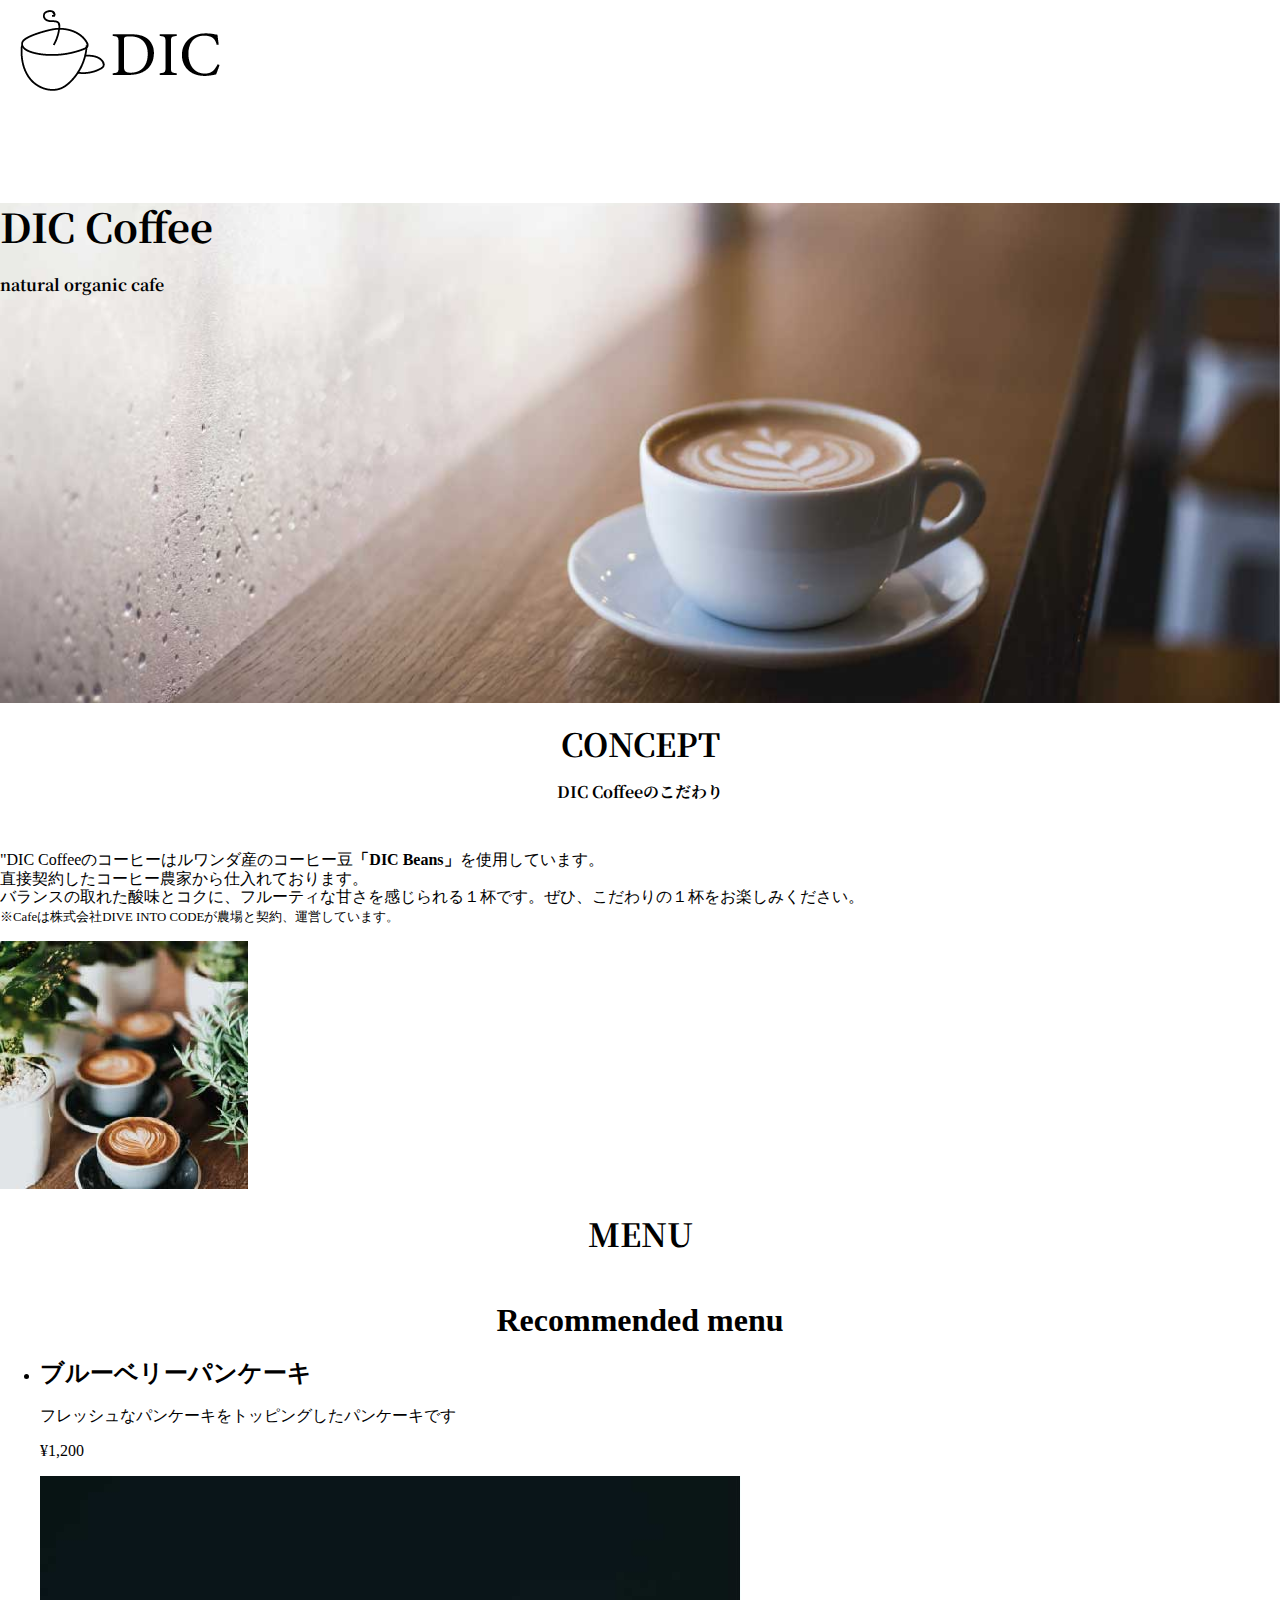
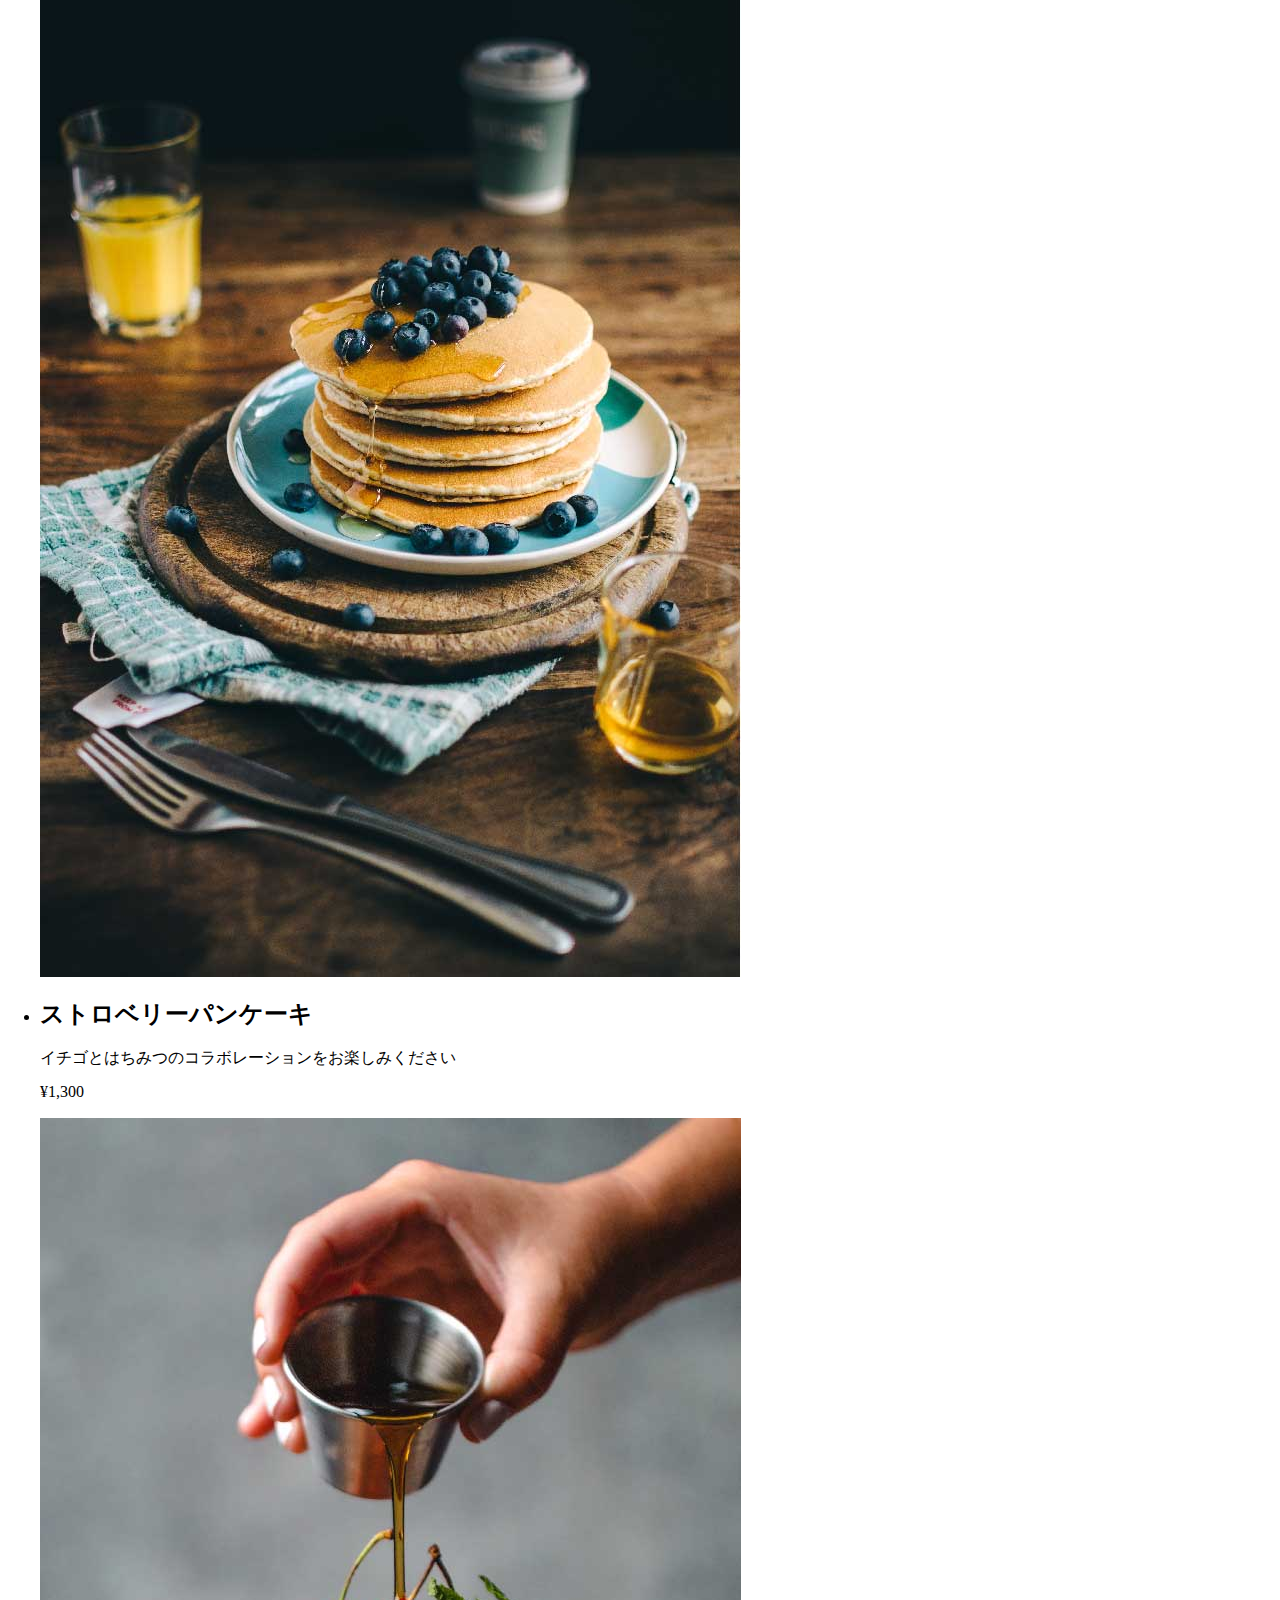
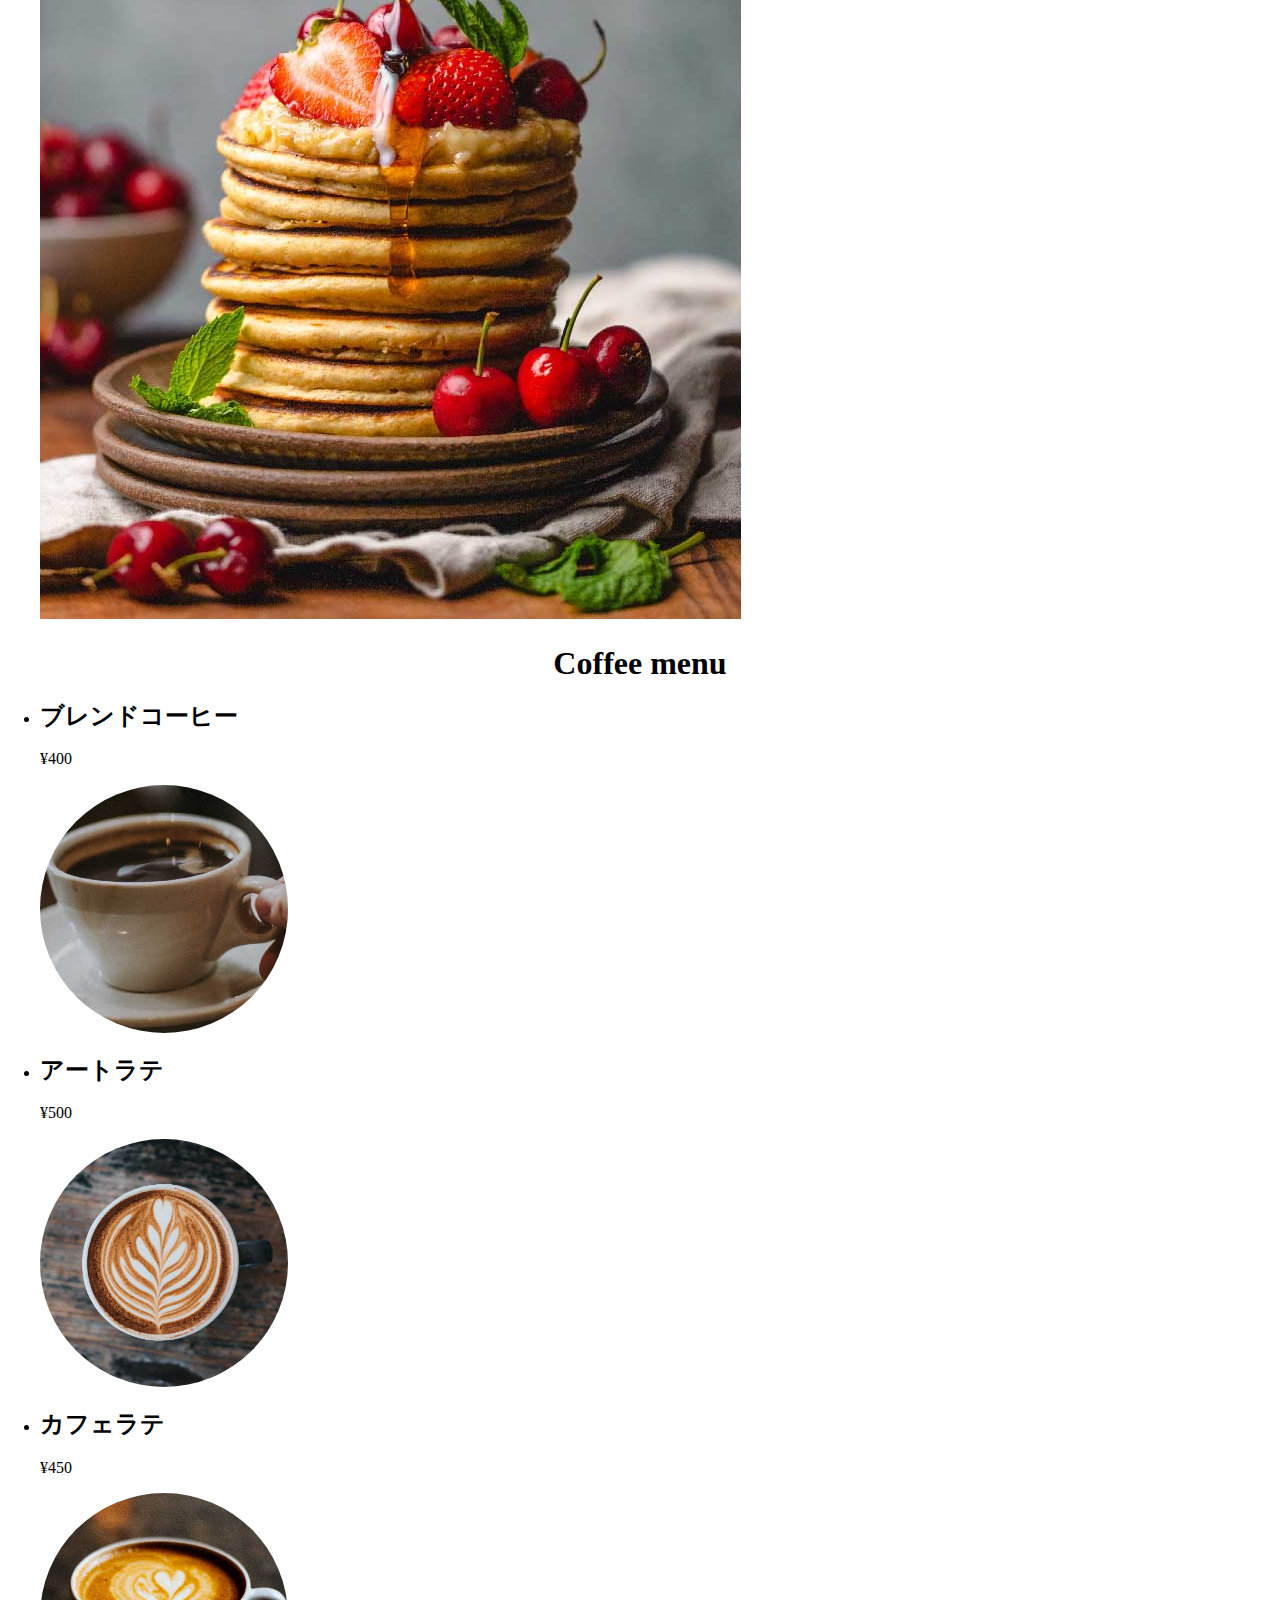
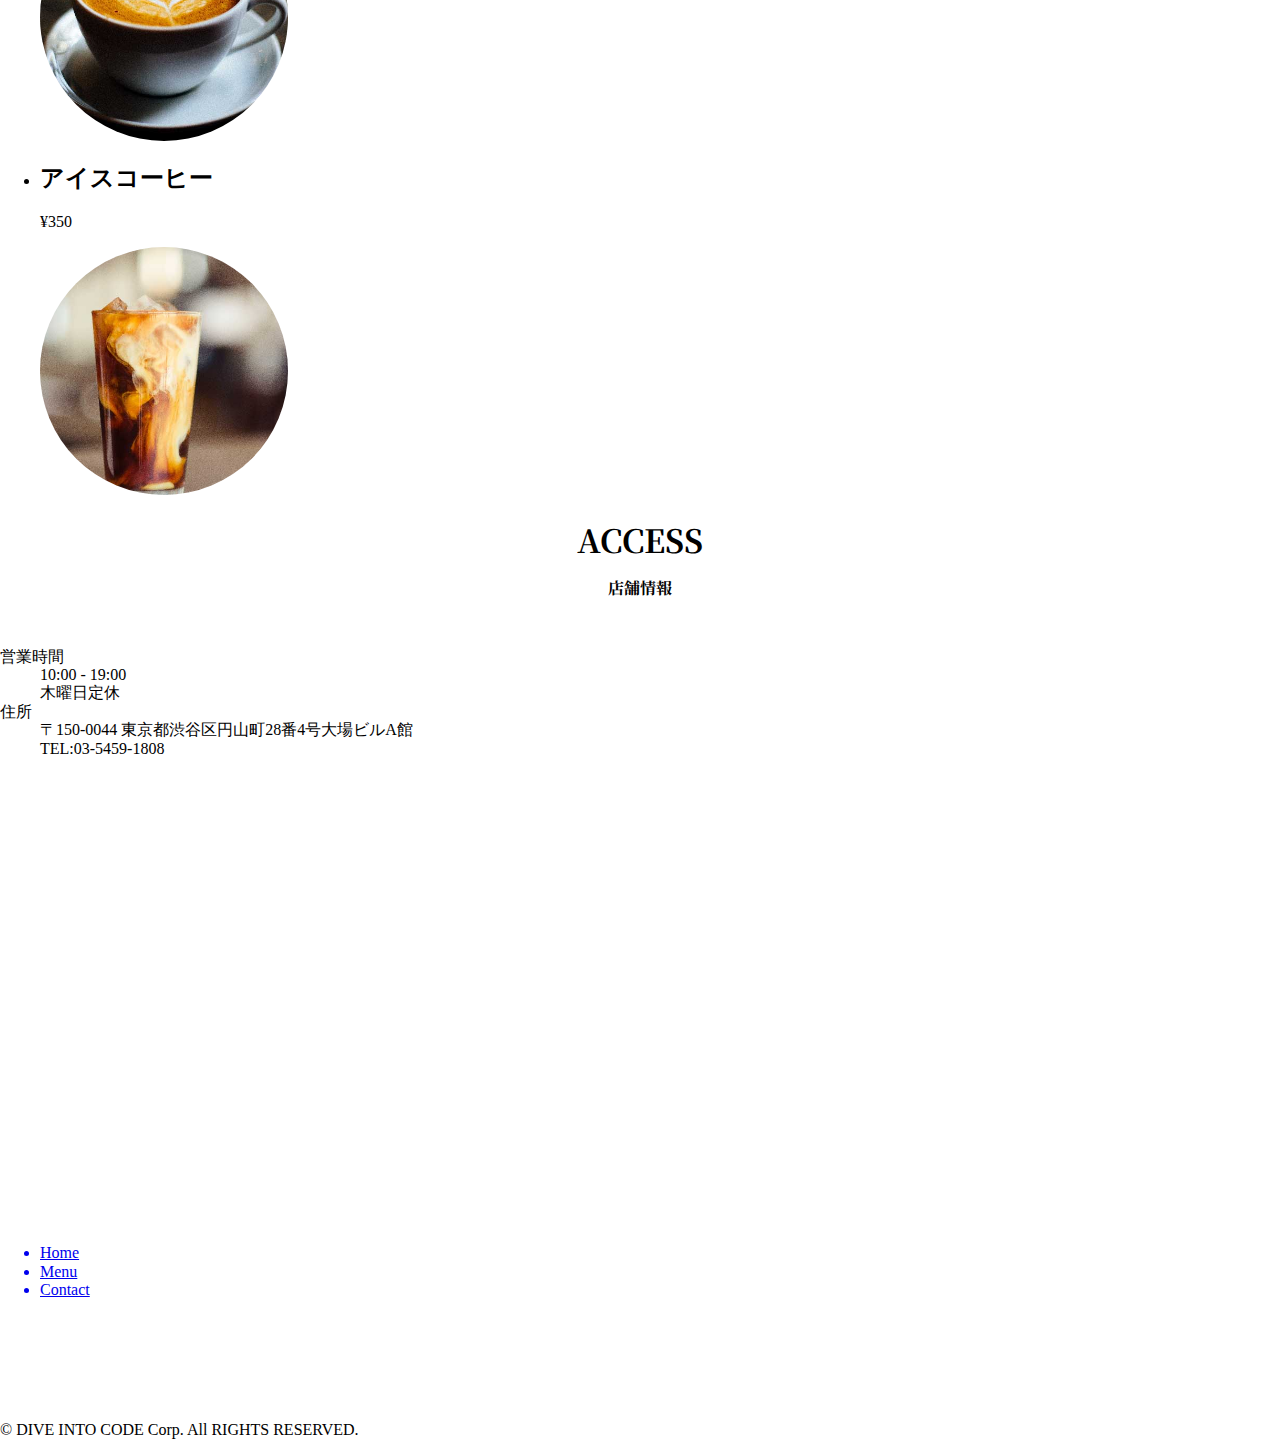
<file: index.html>
<!DOCTYPE html>
<html lang="ja">
  <head>
    <meta charset="UTF-8">
    <title>DIC cafe</title>
    <link href="css/normalize.css" rel="stylesheet">
    <link href="css/main.css" rel="stylesheet">
    <link href="https://fonts.googleapis.com/css2?family=Noto+Serif+JP:wght@400;700&display=swap" rel="stylesheet">
  </head>
  <body>
    <header id="#top">
      <nav>
        <a href="index.html" target="_blank"><img src="images/sample_logo_k.png"></a>
        <ul>
          <a href="index.html" class="global_nav_item"><li>Home</li></a>
          <a href="#" class="global_nav_item"><li>Menu</li></a>
          <a href="contact.html" class="global_nav_item"><li>Contact</li></a>
        </ul>
      </nav>
      <div class="key section_inner">
        <h1>DIC Coffee</h1>
        <p>natural organic cafe</p>
      </div>
    </header>
    <section>
      <article class="section_inner">
        <div class="section_title">
          <h1>CONCEPT</h1>
          <p>DIC Coffeeのこだわり</p>
        </div>
          <p>
            "DIC Coffeeのコーヒーはルワンダ産のコーヒー豆<b>「DIC Beans」</b>を使用しています。<br>
            直接契約したコーヒー農家から仕入れております。<br>
            バランスの取れた酸味とコクに、フルーティな甘さを感じられる１杯です。ぜひ、こだわりの１杯をお楽しみください。<br>
          <small>※Cafeは株式会社DIVE INTO CODEが農場と契約、運営しています。</small>
          </p>
          <img src="images/sample_concept.jpg">
      </article>
      <article class="section_inner">
        <h1 class="section_title">MENU</h1>
        <section>
          <div class="center">
            <h1 class="menu taitle">Recommended menu</h1>
          </div>
          <ul>
            <li>
              <h2>ブルーベリーパンケーキ</h2>
              <p>フレッシュなパンケーキをトッピングしたパンケーキです</p>
              <p>¥1,200</p>
              <img src="images/sample_pancake1.jpg">
            </li>
            <li>
              <h2>ストロベリーパンケーキ</h2>
              <p>イチゴとはちみつのコラボレーションをお楽しみください</p>
              <p>¥1,300</p>
              <img src="images/sample_pancake2.jpg">
            </li>
          </ul>
        </section>
        <section>
          <div class="center">
            <h1 class="menu title">Coffee menu</h1>
          </div>
          <ul>
            <li>
              <h2>ブレンドコーヒー</h2>
              <p>¥400</p>
              <img src="images/sample_cafe1.jpg" class="coffee_menu_image">
            </li>
            <li>
              <h2>アートラテ</h2>
              <p>¥500</p>
              <img src="images/sample_cafe2.jpg" class="coffee_menu_image">
            </li>
            <li>
              <h2>カフェラテ</h2>
              <p>¥450</p>
              <img src="images/sample_cafe3.jpg" class="coffee_menu_image">
            </li>
            <li>
              <h2>アイスコーヒー</h2>
              <p>¥350</p>
              <img src="images/sample_cafe4.jpg" class="coffee_menu_image">
            </li>
        </section>
      </article>
      <article class="section_inner">
        <div class="section_title">
          <h1>ACCESS</h1>
          <p>店舗情報</p>
        </div>
        <dl>
          <dt>営業時間<dt>
            <dd>
              10:00 - 19:00<br>
              木曜日定休
            </dd>
          <dt>住所</dt>
            <dd>
              〒150-0044 東京都渋谷区円山町28番4号大場ビルA館<br>
              TEL:03-5459-1808
            </dd>
        </dl>
        <iframe src="https://www.google.com/maps/embed?pb=!1m14!1m8!1m3!1d12967.448243880333!2d139.694457!3d35.65577!3m2!1i1024!2i768!4f13.1!3m3!1m2!1s0x60188b55bb763035%3A0xce78de49371df292!2z44CSMTUwLTAwNDQg5p2x5Lqs6YO95riL6LC35Yy65YaG5bGx55S677yS77yY4oiS77yU!5e0!3m2!1sja!2sjp!4v1663529338086!5m2!1sja!2sjp" width="600" height="450" style="border:0;" allowfullscreen="" loading="lazy" referrerpolicy="no-referrer-when-downgrade"></iframe>
      </article>
    </section> 
    <footer>
      <nav>
        <ul>
          <a href="index.html"><li>Home</li></a>
          <a href="#"><li>Menu</li></a>
          <a href="contact.html"><li>Contact</li></a>
          <a href="index.html"><img src="images/sample_logo_w.png"></a>
        </ul>
        <span>&copy; DIVE INTO CODE Corp. All RIGHTS RESERVED.</span>
      </nav>
    </footer>    
  </body>
</html>
</file>
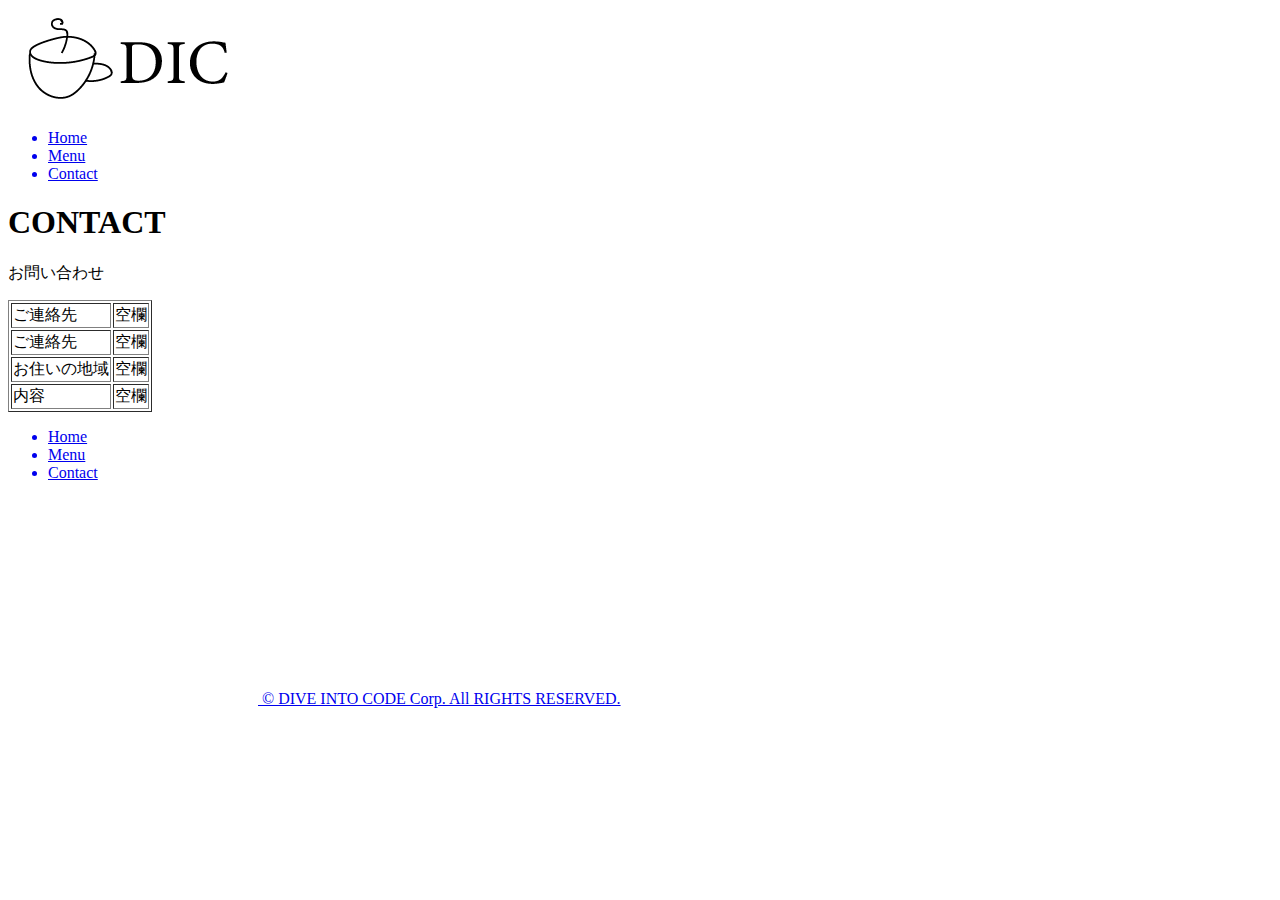
<file: contact.html>
<!DOCTYPE html>
<html lang="ja">
  <head>
    <meta charset="UTF-8">
    <title>DIC Cafe</title>
  </head>
  <body>
    <header>
      <nav>
        <a href="index.html" target="_blank"><img src="images/sample_logo_k.png"></a>
        <ul>
          <a href="index.html"><li>Home</li></a>
          <a href="#"><li>Menu</li></a>
          <a href="contact.html"><li>Contact</li></a>
        </ul>
      </nav>
    </header>
    <section class="section_inner">
      <h1>CONTACT</h1>
      <p>お問い合わせ</p>
      <table border=1>
        <tr>
          <td>ご連絡先</td>
          <td>空欄</td>
        </tr>
        <tr>
          <td>ご連絡先</td>
          <td>空欄</td>
        </tr>
        <tr>
          <td>お住いの地域</td>
          <td>空欄</td>
        </tr>
        <tr>
          <td>内容</td>
          <td>空欄</td>
        </tr>
      </table>
    </section>
    <footer>
      <nav>
        <ul>
          <a href="index.html"><li>Home</li></a>
          <a href="#"><li>Menu</li></a>
          <a href="contact.html"><li>Contact</li></a>
          <a href="index.html"><img src="images/sample_logo_w.png"></a>
        </ul>
        <a href="index.html"><img src="images/sample_logo_w.png"</a>
        <span>&copy; DIVE INTO CODE Corp. All RIGHTS RESERVED.</span>
      </nav>
    </footer>
  </body>
</html>
</file>
<file: css/main.css>
@charset "utf-8";

.section_innner {
  padding: 50px 10% 30px;
}
.key {
  height: 500px;
  background: center / cover no-repeat url("../images/sample_key.jpg");
  font-family: 'Noto Serif JP', serif;
  font-weight: bold;
}
.key h1{
  font-size: 2.5rem;
}
.section_title {
  font-family: 'Noto Serif JP', serif;
  font-weight: bold;
  text-align: center;
  margin-bottom: 50px;
}
.menu_title {
  display: inline-block;
  font-family: 'Noto Serif JP', serif;
  font-size: 1.5rem;
  color: #42210b;
  border-bottom: solid #42210b 1px;
  margin-bottom: 20px;
}
.center {
  text-align: center;
}
.coffee_menu_image {
  width: 20%;
  border-radius: 50%;
}
.header_nav {
  background: linear-gradient(90deg, #fff 20%, rgba(0,0,0,.6) 60%);
}
.global_nav_item {
  color: #fff;
  text-decoration: none;
  display: block;
}
.global_nav_item:hover {
  background: #fff;
  color: #42210b;
}
</file>
